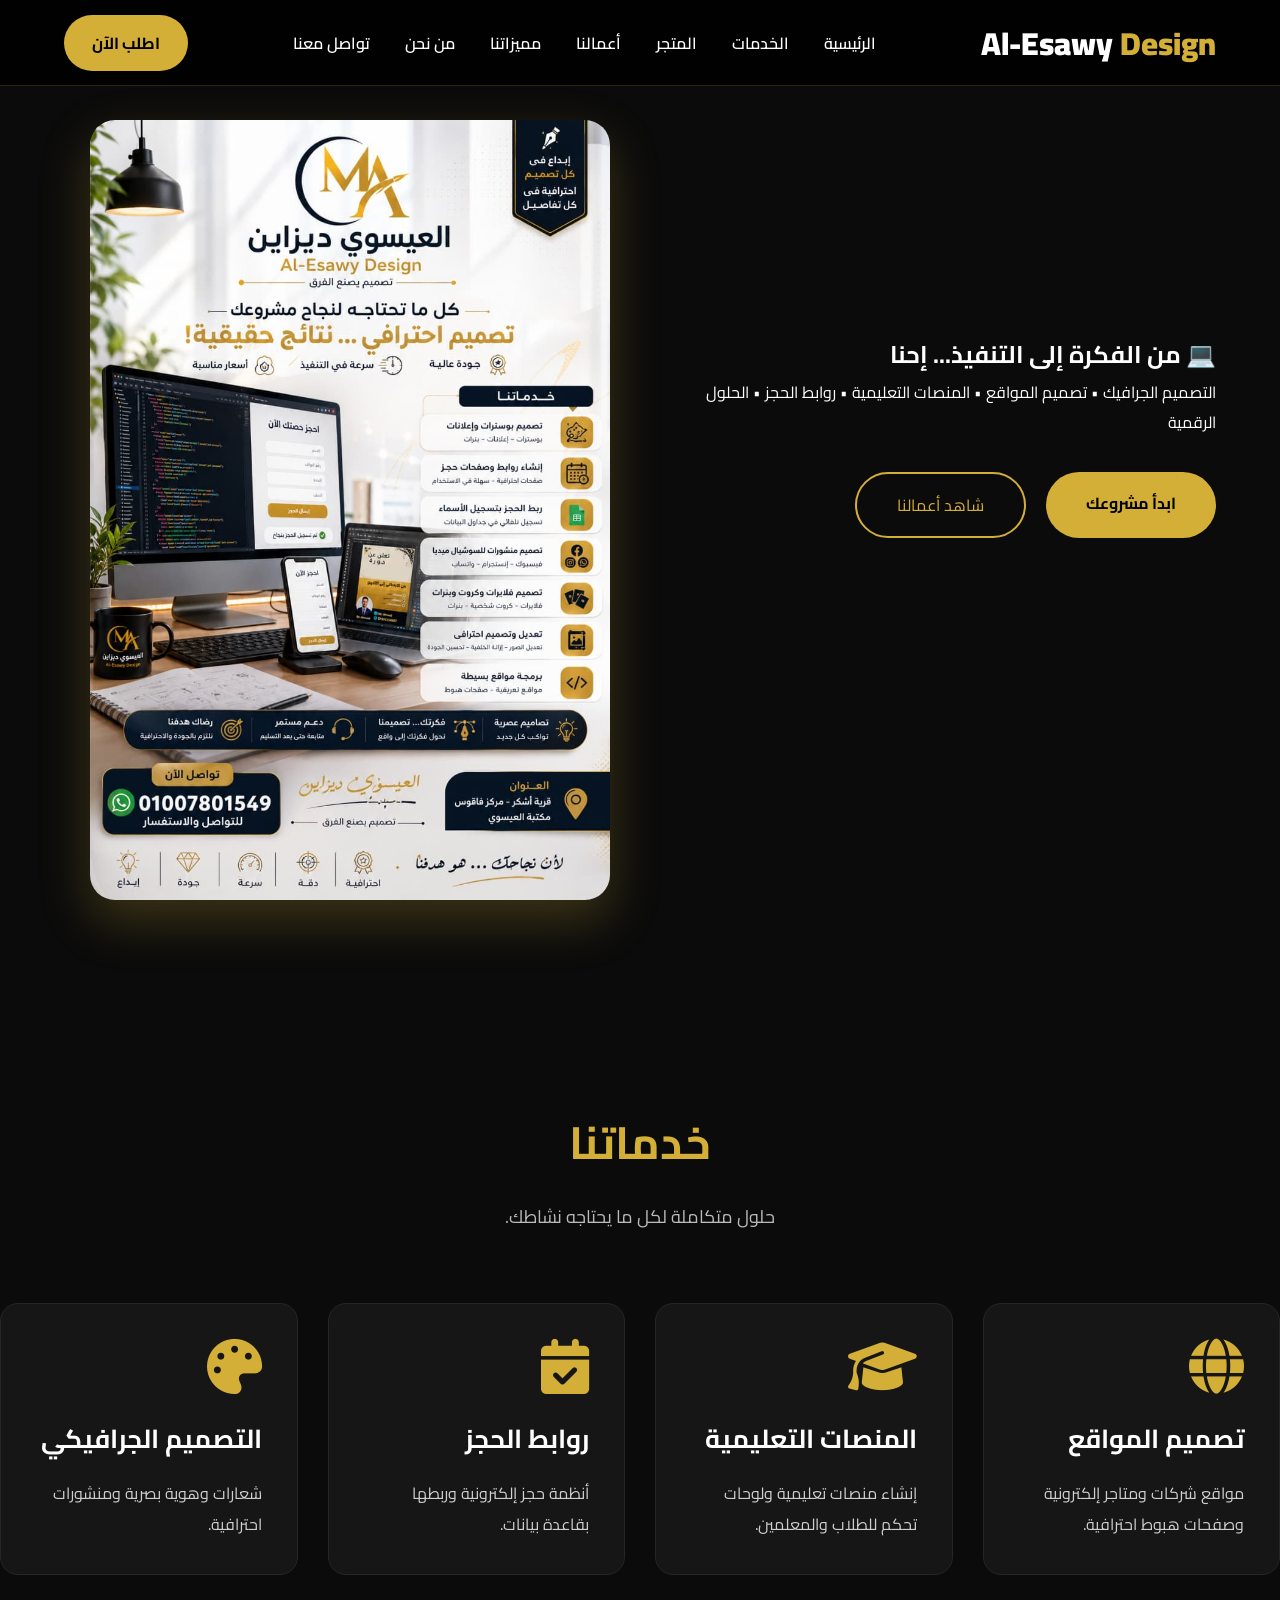
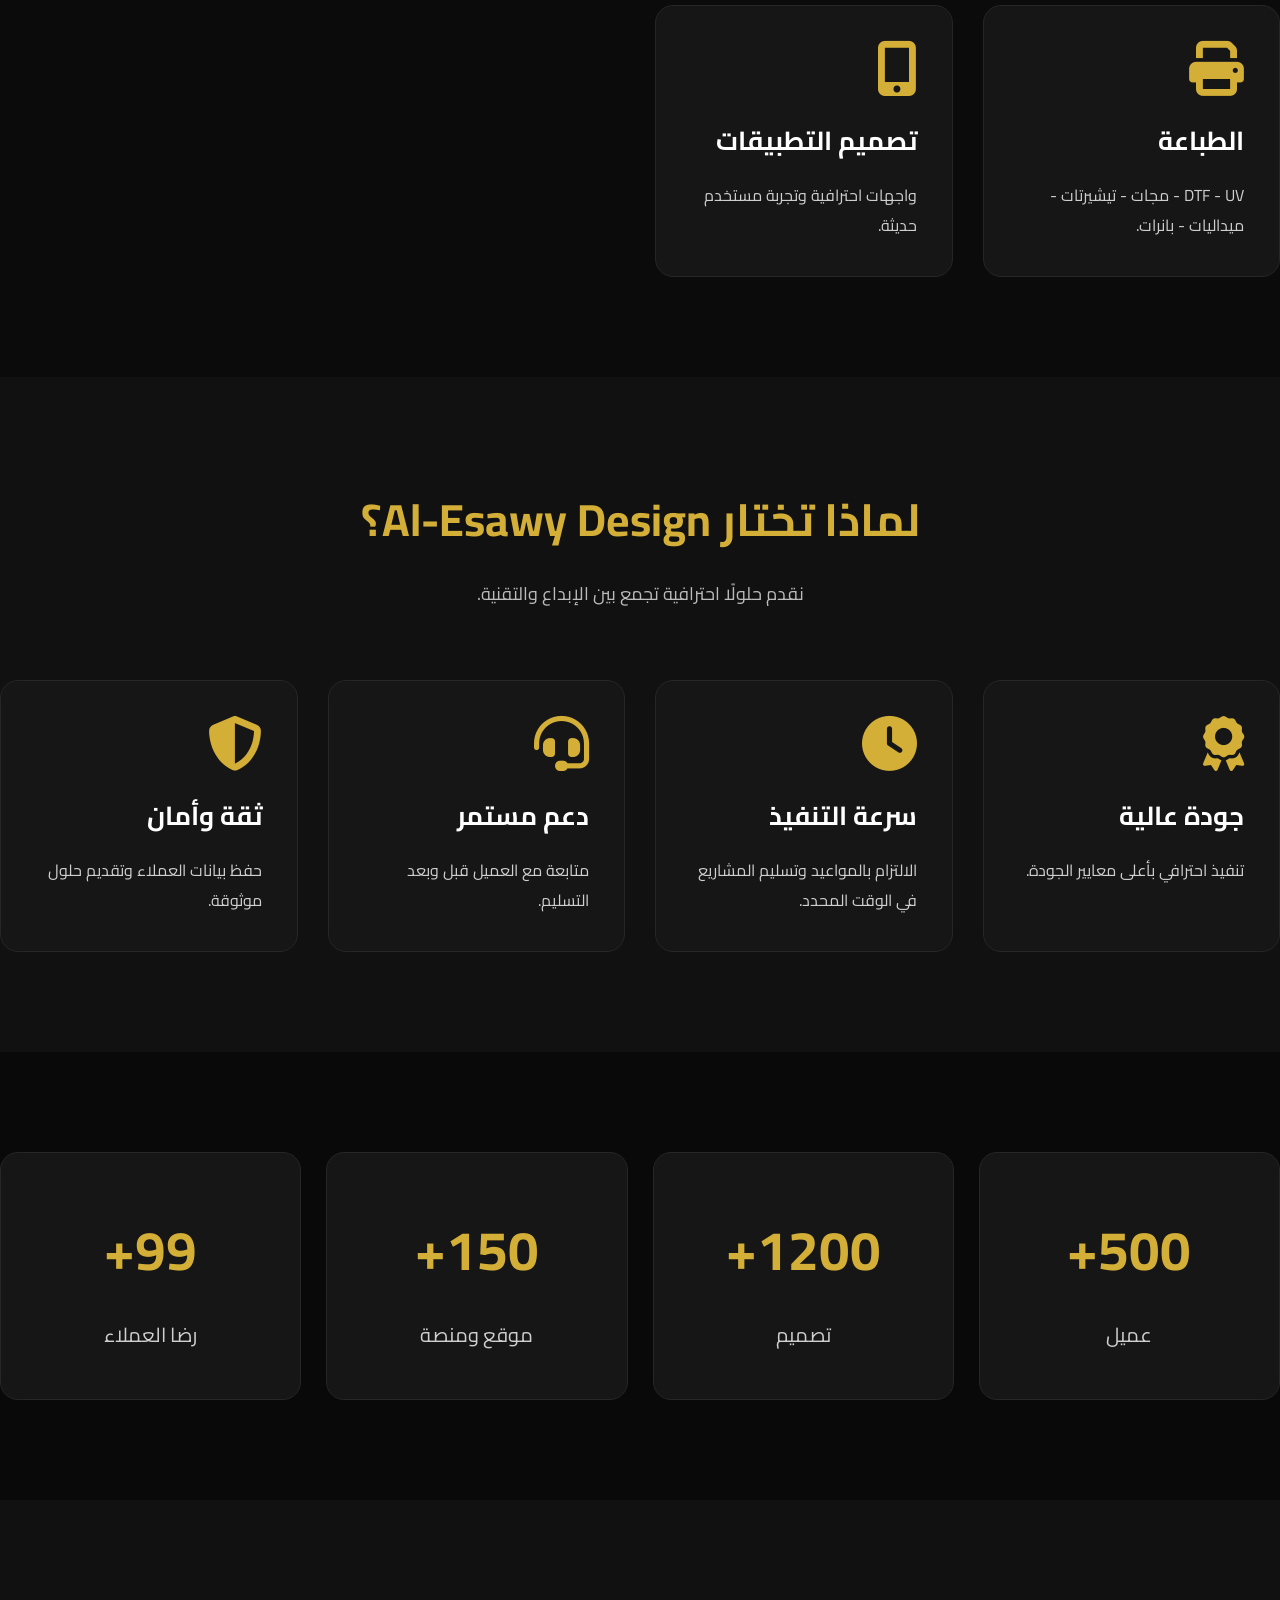
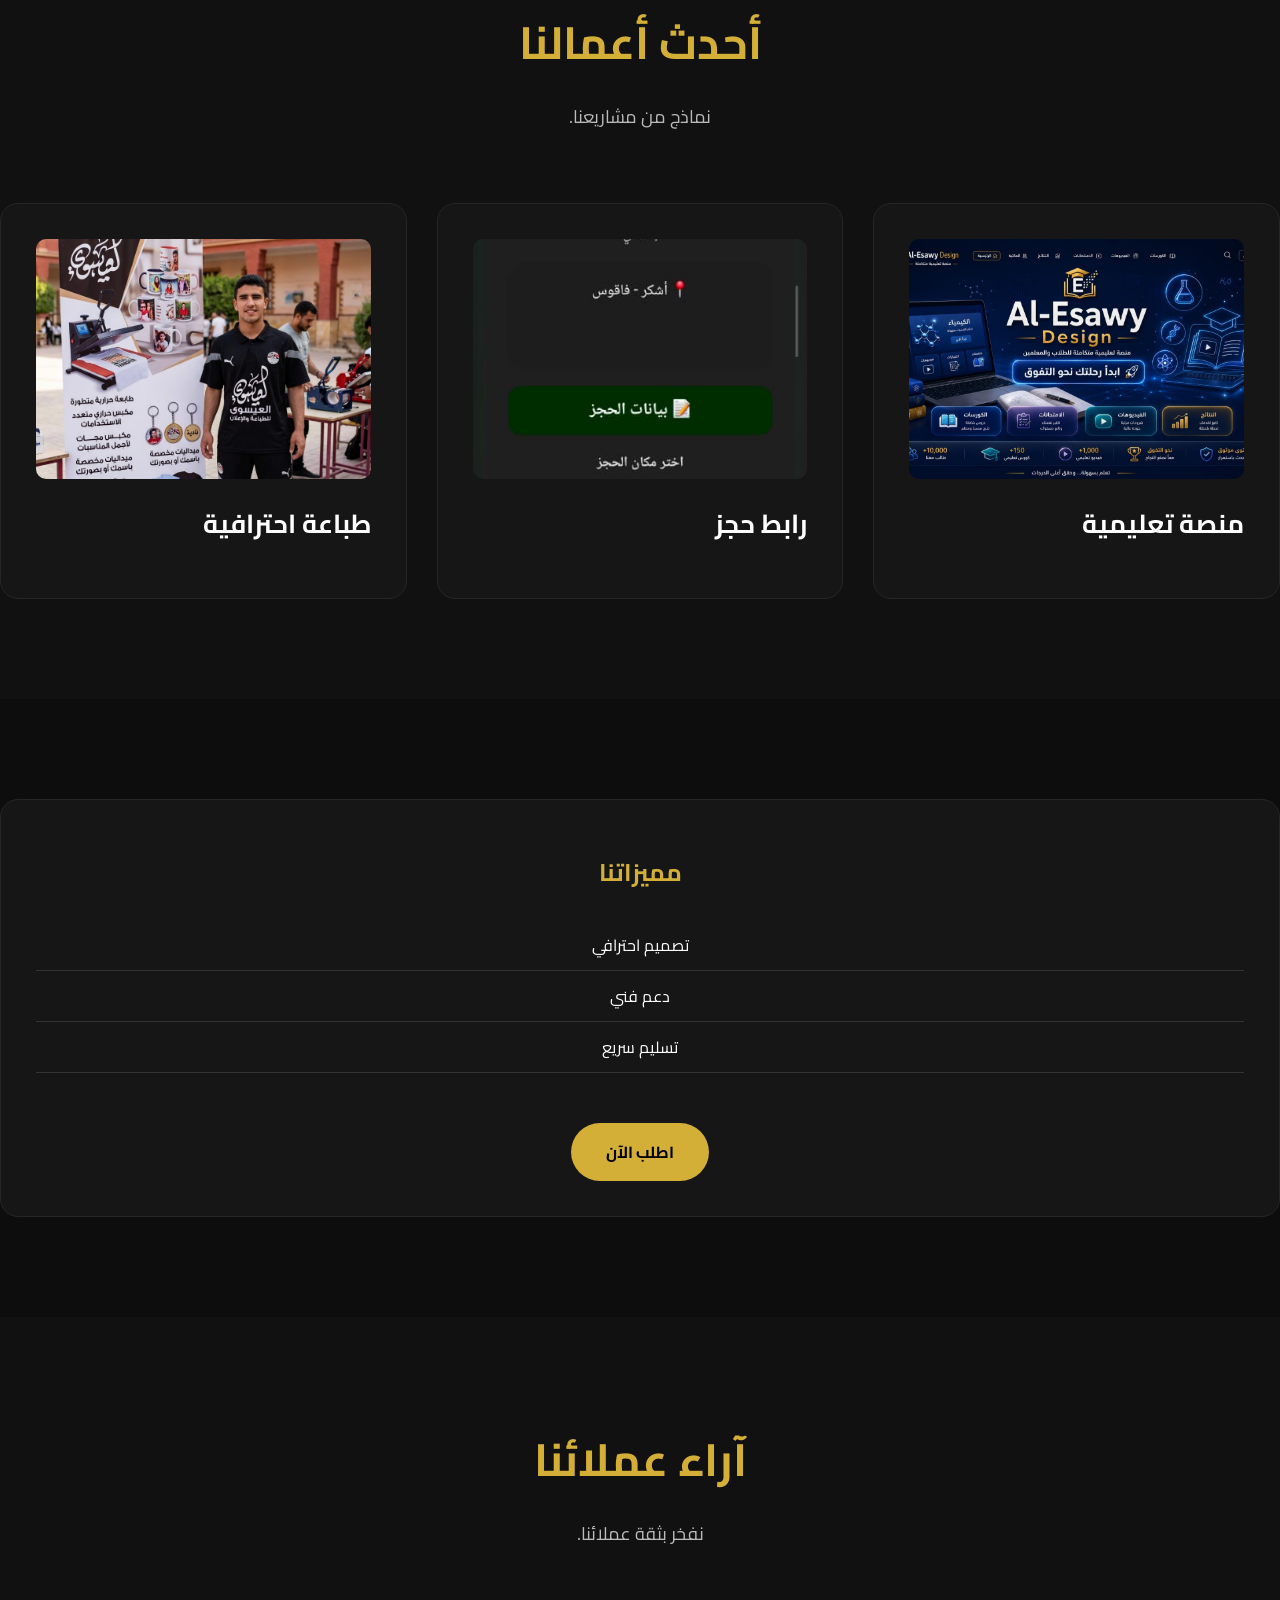
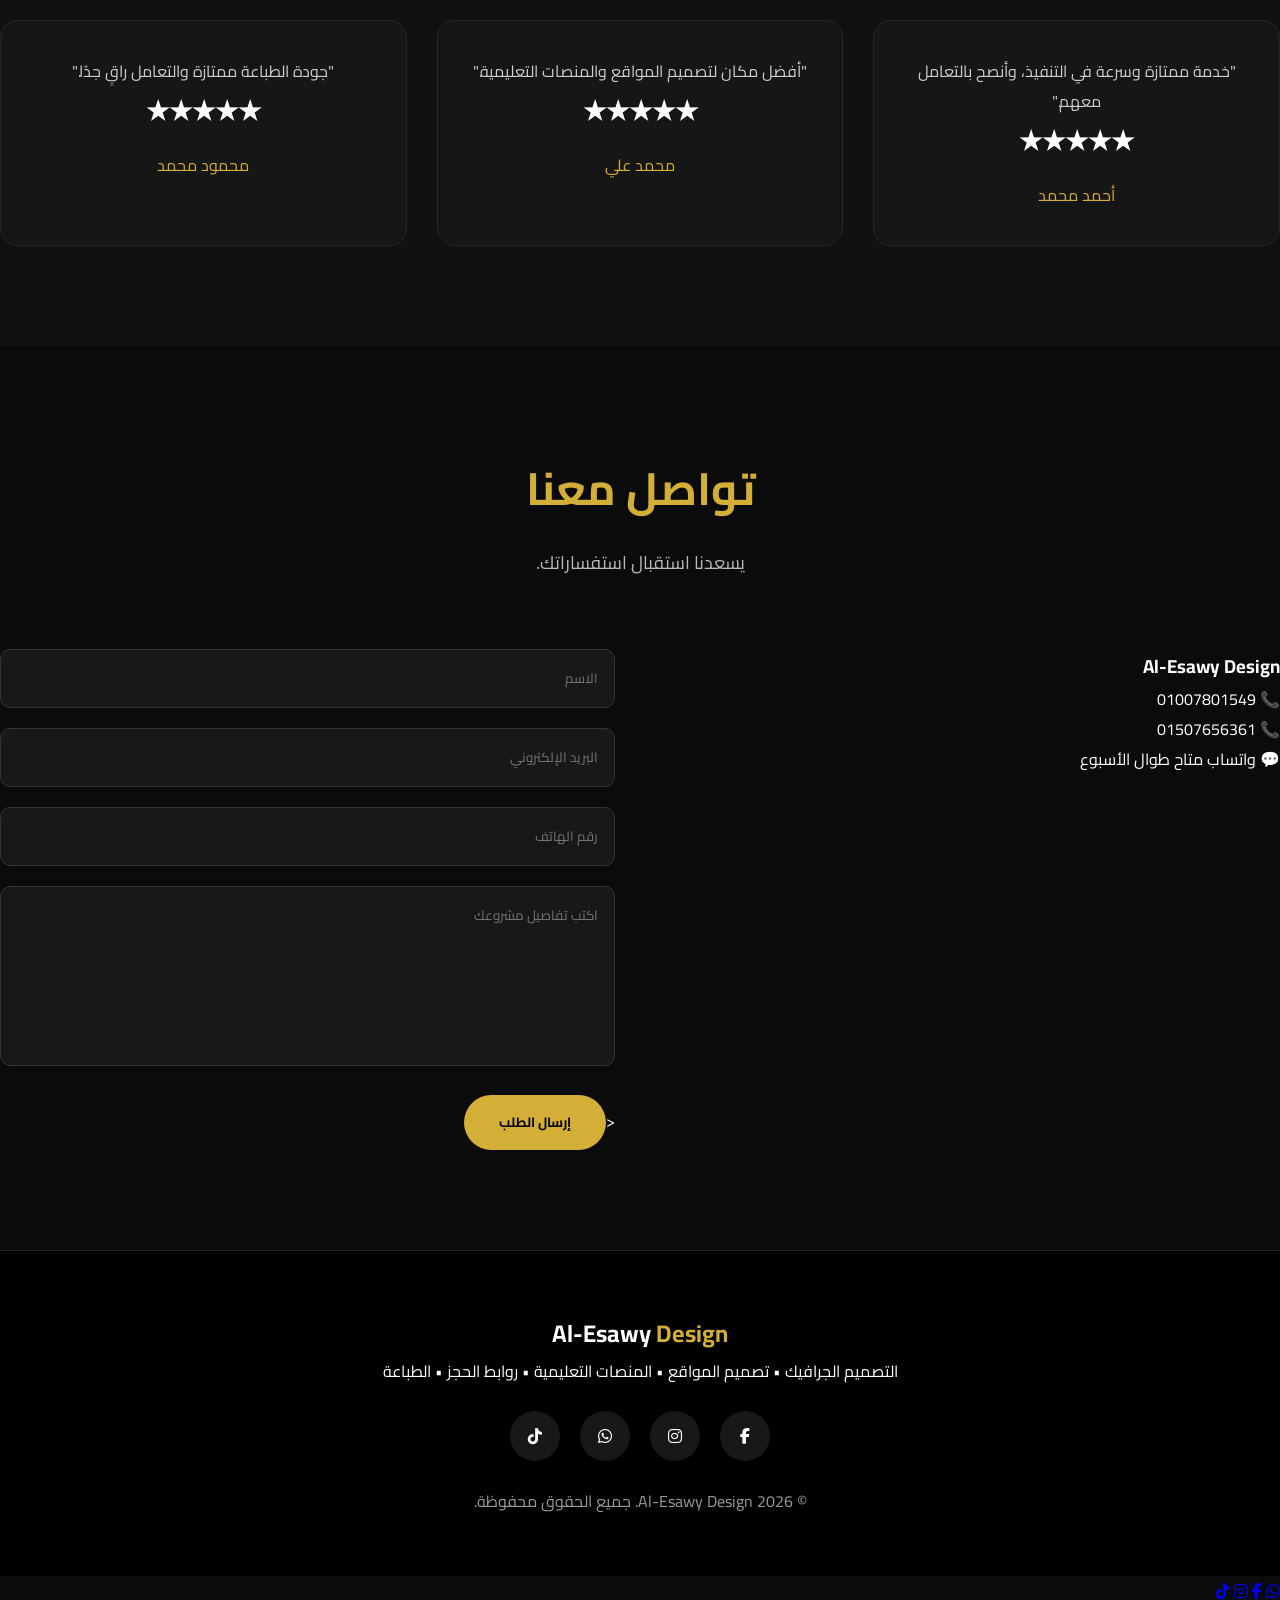
<file: index.html>
<!DOCTYPE html>
<html lang="ar" dir="rtl">
<head>
<meta charset="UTF-8">
<meta name="viewport" content="width=device-width, initial-scale=1.0">

<title>Al-Esawy Design | التصميم والطباعة والتحول الرقمي</title>

<link rel="stylesheet" href="style.css">

<link rel="preconnect" href="https://fonts.googleapis.com">
<link rel="preconnect" href="https://fonts.gstatic.com" crossorigin>

<link href="https://fonts.googleapis.com/css2?family=Cairo:wght@300;400;500;600;700;800;900&display=swap" rel="stylesheet">

<link rel="stylesheet"
href="https://cdnjs.cloudflare.com/ajax/libs/font-awesome/6.7.2/css/all.min.css">

</head>

<body>

<!-- بداية الهيدر -->

<header>

<div class="container">

<a href="#" class="logo">
Al-Esawy <span>Design</span>
</a>

<nav>

<ul>

<li><a href="#home">الرئيسية</a></li>

<li><a href="#services">الخدمات</a></li>

<li><a href="shop.html">المتجر</a></li>

<li><a href="#portfolio">أعمالنا</a></li>

<li><a href="#pricing">مميزاتنا</a></li>

<li><a href="#about">من نحن</a></li>

<li><a href="#contact">تواصل معنا</a></li>

</ul>

</nav>

<div class="header-buttons">

<a href="shop.html" class="call">
اطلب الآن
</a>

</div>

</div>

</header>

<!-- Hero -->

<section class="hero" id="home">

<div class="container hero-container">

<div class="hero-text">

<h1> 💻  من الفكرة إلى التنفيذ... إحنا معاك</h1>

<p>
التصميم الجرافيك • تصميم المواقع • المنصات التعليمية • روابط الحجز • الحلول الرقمية
</p>

<div class="hero-btns">
<a href="#services" class="gold-btn">ابدأ مشروعك</a>
<a href="#portfolio" class="outline-btn">شاهد أعمالنا</a>
</div>

</div>

<div class="hero-image">
<img src="images/hero.jpg" alt="Al-Esawy Design">
</div>

</div>

</section>

<!-- الخدمات -->

<section class="services" id="services">

<div class="section-title">

<h2>

خدماتنا

</h2>

<p>

حلول متكاملة لكل ما يحتاجه نشاطك.

</p>

</div>

<div class="cards">

<div class="card">

<i class="fa-solid fa-globe"></i>

<h3>تصميم المواقع</h3>

<p>

مواقع شركات ومتاجر إلكترونية وصفحات هبوط احترافية.

</p>

</div>

<div class="card">

<i class="fa-solid fa-graduation-cap"></i>

<h3>المنصات التعليمية</h3>

<p>

إنشاء منصات تعليمية ولوحات تحكم للطلاب والمعلمين.

</p>

</div>

<div class="card">

<i class="fa-solid fa-calendar-check"></i>

<h3>روابط الحجز</h3>

<p>

أنظمة حجز إلكترونية وربطها بقاعدة بيانات.

</p>

</div>

<div class="card">

<i class="fa-solid fa-palette"></i>

<h3>التصميم الجرافيكي</h3>

<p>

شعارات وهوية بصرية ومنشورات احترافية.

</p>

</div>

<div class="card">

<i class="fa-solid fa-print"></i>

<h3>الطباعة</h3>

<p>

DTF - UV - مجات - تيشيرتات - ميداليات - بانرات.

</p>

</div>

<div class="card">

<i class="fa-solid fa-mobile-screen-button"></i>

<h3>تصميم التطبيقات</h3>

<p>

واجهات احترافية وتجربة مستخدم حديثة.

</p>

</div>

</div>

</section>

<!-- لماذا نحن -->

<section class="why-us" id="about">

<div class="section-title">
<h2>لماذا تختار Al-Esawy Design؟</h2>
<p>نقدم حلولًا احترافية تجمع بين الإبداع والتقنية.</p>
</div>

<div class="cards">

<div class="card">
<i class="fa-solid fa-award"></i>
<h3>جودة عالية</h3>
<p>تنفيذ احترافي بأعلى معايير الجودة.</p>
</div>

<div class="card">
<i class="fa-solid fa-clock"></i>
<h3>سرعة التنفيذ</h3>
<p>الالتزام بالمواعيد وتسليم المشاريع في الوقت المحدد.</p>
</div>

<div class="card">
<i class="fa-solid fa-headset"></i>
<h3>دعم مستمر</h3>
<p>متابعة مع العميل قبل وبعد التسليم.</p>
</div>

<div class="card">
<i class="fa-solid fa-shield-halved"></i>
<h3>ثقة وأمان</h3>
<p>حفظ بيانات العملاء وتقديم حلول موثوقة.</p>
</div>

</div>

</section>

<!-- الإحصائيات -->

<section class="stats">

<div class="cards">

<div class="card">
<h2>500+</h2>
<p>عميل</p>
</div>

<div class="card">
<h2>1200+</h2>
<p>تصميم</p>
</div>

<div class="card">
<h2>150+</h2>
<p>موقع ومنصة</p>
</div>

<div class="card">
<h2>99%</h2>
<p>رضا العملاء</p>
</div>

</div>

</section>

<!-- معرض الأعمال -->

<section class="portfolio" id="portfolio">

<div class="section-title">
<h2>أحدث أعمالنا</h2>
<p>نماذج من مشاريعنا.</p>
</div>

<div class="cards">

<div class="card">
<img src="images/project1.jpg" alt="">
<h3>منصة تعليمية</h3>
</div>

<div class="card">
<img src="images/project2.jpg" alt="">
<h3>رابط حجز</h3>
</div>

<div class="card">
<img src="images/project4.jpg" alt="">
<h3>طباعة احترافية</h3>
</div>

</section>


<section class="pricing" id="pricing">


</div>

<div class="cards">

<div class="card">

<h2>مميزاتنا </h2>
<ul>
<li>تصميم احترافي</li>
<li>دعم فني</li>
<li>تسليم سريع</li>
</ul>
<a href="shop.html">اطلب الآن</a> 

</div>

</section>

<!-- آراء العملاء -->

<section class="testimonials">

<div class="section-title">
<h2>آراء عملائنا</h2>
<p>نفخر بثقة عملائنا.</p>
</div>

<div class="cards">

<div class="card">
<p>"خدمة ممتازة وسرعة في التنفيذ، وأنصح بالتعامل معهم."</p>
<h3>★★★★★</h3>
<span>أحمد محمد</span>
</div>

<div class="card">
<p>"أفضل مكان لتصميم المواقع والمنصات التعليمية."</p>
<h3>★★★★★</h3>
<span>محمد علي</span>
</div>

<div class="card">
<p>"جودة الطباعة ممتازة والتعامل راقٍ جدًا."</p>
<h3>★★★★★</h3>
<span>محمود محمد</span>
</div>

</div>

</section>

<!-- تواصل معنا -->

<section class="contact" id="contact">

<div class="section-title">
<h2>تواصل معنا</h2>
<p>يسعدنا استقبال استفساراتك.</p>
</div>

<div class="contact-box">

<div class="info">

<h3>Al-Esawy Design</h3>

<p>📞 01007801549</p>

<p>📞 01507656361</p>

<p>💬 واتساب متاح طوال الأسبوع</p>

</div>

<form>

<input type="text" placeholder="الاسم">

<input type="email" placeholder="البريد الإلكتروني">

<input type="text" placeholder="رقم الهاتف">

<textarea placeholder="اكتب تفاصيل مشروعك"></textarea>

<<button onclick="sendWhatsApp()">إرسال الطلب</button>
</form>

</div>

</section>

<!-- Footer -->

<footer>

<div class="container">

<h2>Al-Esawy <span>Design</span></h2>

<p>
التصميم الجرافيك • تصميم المواقع • المنصات التعليمية • روابط الحجز • الطباعة
</p>

<div class="social">

<a href="#"><i class="fab fa-facebook-f"></i></a>

<a href="#"><i class="fab fa-instagram"></i></a>

<a href="#"><i class="fab fa-whatsapp"></i></a>

<a href="#"><i class="fab fa-tiktok"></i></a>

</div>

<p class="copy">
© 2026 Al-Esawy Design. جميع الحقوق محفوظة.
</p>

</div>

</footer>

<script src="script.js"></script>

<div class="social-fixed">

<a href="https://wa.me/201007801549" target="_blank" class="whatsapp" title="واتساب">
<i class="fab fa-whatsapp"></i>
</a>

<a href="https://www.facebook.com/share/1BiCspj3Xg/" target="_blank" class="facebook" title="فيسبوك">
<i class="fab fa-facebook-f"></i>
</a>

<a href="https://www.instagram.com/alesawydesign?igsh=d3pidzl3b2hxMDJu" target="_blank" class="instagram" title="إنستجرام">
<i class="fab fa-instagram"></i>
</a>

<a href="https://www.tiktok.com/@alesawy.design?_r=1&_t=ZS-98LtYbEDgpj" target="_blank" class="tiktok" title="تيك توك">
<i class="fab fa-tiktok"></i>
</a>

</div>

<script>
function sendWhatsApp() {

  let name = document.getElementById("name").value;
  let phoneCustomer = document.getElementById("phone").value;
  let product = document.getElementById("product").value;

let myWhatsApp = "201007801549";

  let message = 
`طلب جديد:
الاسم: ${name}
رقم العميل: ${phoneCustomer}
المنتج: ${product}`;

  window.open(
    "https://wa.me/" + myWhatsApp + "?text=" + encodeURIComponent(message)
  );
}
</script>

</body>
</html>
</file>
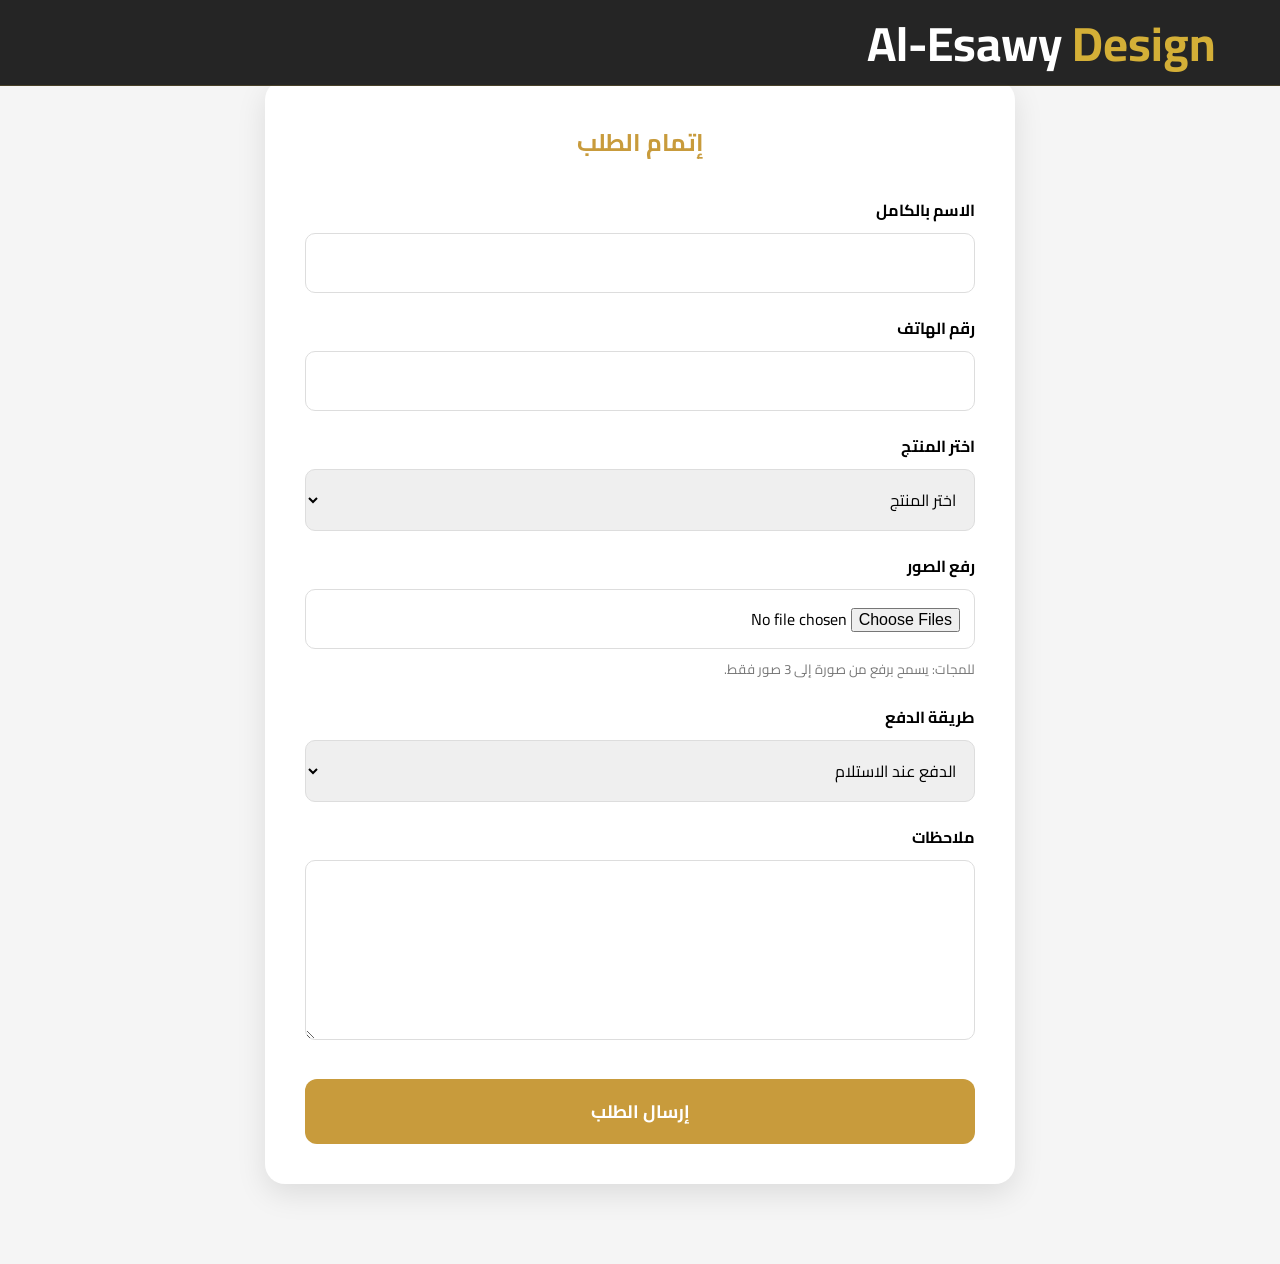
<file: order.html>
<!DOCTYPE html>
<html lang="ar" dir="rtl">

<head>

<meta charset="UTF-8">

<meta name="viewport" content="width=device-width, initial-scale=1.0">

<title>إتمام الطلب | Al-Esawy Design</title>

<link rel="stylesheet" href="style.css">
<link rel="stylesheet" href="order.css">

<link href="https://fonts.googleapis.com/css2?family=Cairo:wght@300;400;600;700;800&display=swap" rel="stylesheet">

<link rel="stylesheet" href="https://cdnjs.cloudflare.com/ajax/libs/font-awesome/6.6.0/css/all.min.css">

</head>

<body>

<header>

<div class="container">

<div class="logo">

<h2>Al-Esawy <span>Design</span></h2>

</div>

</div>

</header>

<section class="order-section">

<div class="order-box">

<h1>إتمام الطلب</h1>

<form id="orderForm">

<label>الاسم بالكامل</label>

<input type="text" id="name" required>

<label>رقم الهاتف</label>

<input type="tel" id="phone" required>

<label>اختر المنتج</label>

<select id="product" required>

<option value="">اختر المنتج</option>

<option value="مج أبيض">مج أبيض - 90 جنيه</option>

<option value="مج سحري">مج سحري - 120 جنيه</option>

<option value="ميدالية">ميدالية - 20 جنيه</option>

<option value="تابلوه">تابلوه</option>

<option value="درع">درع</option>

</select>

<div id="sizes" style="display:none;">

<label>مقاس التابلوه</label>

<select id="tableSize">

<option>10×15</option>

<option>15×21</option>

<option selected>20×30 - 80 جنيه</option>

<option>30×40</option>

<option>40×50</option>

<option>50×60</option>

<option>50×70</option>

</select>

</div>

<label>رفع الصور</label>

<input type="file" id="images" multiple accept="image/*">

<small>
للمجات: يسمح برفع من صورة إلى 3 صور فقط.
</small>

<label>طريقة الدفع</label>

<select id="payment">

<option>الدفع عند الاستلام</option>

<option>فودافون كاش</option>

</select>

<div id="vodafoneBox" style="display:none;">

<label>ارفع صورة إيصال التحويل</label>

<input type="file" id="receipt" accept="image/*">

<label>آخر 4 أرقام من رقم التحويل</label>

<input type="text" maxlength="4">

</div>

<label>ملاحظات</label>

<textarea rows="5"></textarea>

<button type="submit">

إرسال الطلب

</button>

</form>

</div>

</section>

<script src="order.js"></script>

</body>

</html>
</file>
<file: style.css>
/* ===========================
   Al-Esawy Design
=========================== */

*{
margin:0;
padding:0;
box-sizing:border-box;
scroll-behavior:smooth;
font-family:'Cairo',sans-serif;
}

:root{
--gold:#D4AF37;
--black:#0b0b0b;
--dark:#161616;
--white:#ffffff;
--gray:#bdbdbd;
--transition:.4s;
}

body{
background:var(--black);
color:var(--white);
overflow-x:hidden;
}

.container{
width:90%;
max-width:1300px;
margin:auto;
}

section{
padding:100px 0;
}

a{
text-decoration:none;
}

img{
max-width:100%;
display:block;
}

/* ================= HEADER ================= */

header{
position:fixed;
top:0;
left:0;
width:100%;
z-index:999;
background:rgba(0,0,0,.85);
backdrop-filter:blur(12px);
border-bottom:1px solid rgba(212,175,55,.2);
}

header .container{
display:flex;
justify-content:space-between;
align-items:center;
height:85px;
}

.logo{
font-size:32px;
font-weight:900;
color:#fff;
}

.logo span{
color:var(--gold);
}

nav ul{
display:flex;
list-style:none;
gap:35px;
}

nav a{
color:#fff;
font-weight:600;
transition:.3s;
}

nav a:hover{
color:var(--gold);
}

.call{
background:var(--gold);
color:#000;
padding:13px 28px;
border-radius:40px;
font-weight:700;
transition:.3s;
}

.call:hover{
transform:translateY(-5px);
box-shadow:0 0 25px var(--gold);
}

/* ================= HERO ================= */

.hero{
min-height:100vh;
display:flex;
align-items:center;
background:#0b0b0b;
padding-top:120px;
}

.hero-container{
display:flex;
align-items:center;
justify-content:space-between;
gap:60px;
}

.hero-text{
    flex:1;
    display:flex;
    flex-direction:column;
    justify-content:center;
    margin-top:-150px;
}

.hero-image{
flex:1;
text-align:center;
}

.hero-image img{
width:100%;
max-width:520px;
border-radius:25px;
box-shadow:0 20px 50px rgba(212,175,55,.25);
transition:.4s;
}

.hero-image img:hover{
transform:scale(1.03);
}

@media(max-width:992px){

.hero-container{
flex-direction:column-reverse;
text-align:center;
}

.hero-image img{
max-width:380px;
}

}

.gold-btn{
background:var(--gold);
color:#000;
padding:16px 40px;
border-radius:50px;
font-weight:bold;
transition:.3s;
}

.hero-btns{
    display:flex;
    gap:20px;
    justify-content:flex-start;
    margin-top:35px;
}

.outline-btn{
border:2px solid var(--gold);
padding:16px 40px;
border-radius:50px;
color:var(--gold);
transition:.3s;
}

.gold-btn:hover,
.outline-btn:hover{
transform:translateY(-6px);
}

/* ================= TITLES ================= */

.section-title{
text-align:center;
margin-bottom:70px;
}

.section-title h2{
font-size:45px;
color:var(--gold);
margin-bottom:15px;
}

.section-title p{
color:#bbb;
font-size:18px;
}

/* ================= CARDS ================= */

.cards{
display:grid;
grid-template-columns:repeat(auto-fit,minmax(280px,1fr));
gap:30px;
}

.card{
background:var(--dark);
padding:35px;
border-radius:18px;
transition:.4s;
border:1px solid #262626;
}

.card:hover{
transform:translateY(-10px);
border-color:var(--gold);
}

.card i{
font-size:55px;
color:var(--gold);
margin-bottom:20px;
}

.card h3{
margin-bottom:15px;
font-size:26px;
}

.card p{
color:#cfcfcf;
line-height:1.9;
}

/* ================= WHY US ================= */

.why-us{
background:#111;
}

/* ================= STATS ================= */

.stats{
background:#090909;
}

.stats .cards{
display:grid;
grid-template-columns:repeat(4,1fr);
gap:25px;
}

.stats .card{
text-align:center;
padding:45px 20px;
}

.stats h2{
font-size:55px;
color:var(--gold);
margin-bottom:15px;
}

.stats p{
font-size:20px;
}

/* ================= PORTFOLIO ================= */

.portfolio{
background:#111;
}

.portfolio img{
width:100%;
height:240px;
object-fit:cover;
border-radius:10px;
margin-bottom:20px;
transition:.4s;
}

.portfolio .card:hover img{
transform:scale(1.05);
}

/* ================= PRICING ================= */

.pricing{
background:#0d0d0d;
}

.pricing .card{
text-align:center;
}

.pricing h2{
color:var(--gold);
margin:15px 0;
}

.pricing ul{
list-style:none;
margin:25px 0;
}

.pricing li{
padding:10px 0;
border-bottom:1px solid #333;
}

.pricing a{
display:inline-block;
margin-top:25px;
padding:14px 35px;
background:var(--gold);
color:#000;
border-radius:40px;
font-weight:bold;
}

.featured{
border:2px solid var(--gold);
transform:scale(1.05);
}

/* ================= TESTIMONIALS ================= */

.testimonials{
background:#111;
}

.testimonials .card{
text-align:center;
}

.testimonials span{
display:block;
margin-top:15px;
color:var(--gold);
}

/* ================= CONTACT ================= */

.contact{
background:#0b0b0b;
}

.contact-box{
display:grid;
grid-template-columns:1fr 1fr;
gap:50px;
}

.contact input,
.contact textarea{
width:100%;
padding:16px;
margin-bottom:20px;
background:#181818;
border:1px solid #333;
color:#fff;
border-radius:10px;
}

.contact textarea{
height:180px;
resize:none;
}

.contact button{
background:var(--gold);
color:#000;
padding:15px 35px;
border:none;
border-radius:40px;
font-weight:bold;
cursor:pointer;
}

/* ================= FOOTER ================= */

footer{
background:#000;
text-align:center;
padding:60px 20px;
border-top:1px solid #222;
}

footer span{
color:var(--gold);
}

.social{
margin:25px 0;
}

.social a{
display:inline-flex;
width:50px;
height:50px;
justify-content:center;
align-items:center;
background:#181818;
border-radius:50%;
margin:0 8px;
color:#fff;
transition:.3s;
}

.social a:hover{
background:var(--gold);
color:#000;
}

.copy{
margin-top:25px;
color:#999;
}

/* ================= MOBILE ================= */

@media(max-width:992px){

nav{
display:none;
}

.hero h1{
font-size:42

.top-btn{

position:fixed;

bottom:25px;

left:25px;

width:55px;

height:55px;

border:none;

border-radius:50%;

background:#D4AF37;

color:#000;

font-size:22px;

cursor:pointer;

display:none;

justify-content:center;

align-items:center;

box-shadow:0 10px 25px rgba(0,0,0,.3);

z-index:9999;

transition:.3s;

}

.top-btn:hover{

transform:translateY(-5px);

}

.social-fixed{
position:fixed;
right:20px;
bottom:30px;
display:flex;
flex-direction:column;
gap:15px;
z-index:9999;
}

.social-fixed a{
width:60px;
height:60px;
display:flex;
justify-content:center;
align-items:center;
border-radius:50%;
font-size:28px;
color:#fff;
text-decoration:none;
box-shadow:0 10px 25px rgba(0,0,0,.35);
transition:.35s;
}

.social-fixed a:hover{
transform:translateY(-6px) scale(1.08);
}

.whatsapp{
background:#25D366;
}

.facebook{
background:#1877F2;
}

.instagram{
background:linear-gradient(45deg,#f58529,#dd2a7b,#8134af,#515bd4);
}

.tiktok{
background:#000;
border:2px solid #fff;
}

/* تعديل عرض الموقع على الموبايل */

@media (max-width: 768px) {

    body {
        overflow-x: hidden;
    }

    .container {
        width: 100%;
        padding: 0 15px;
    }

    header .container {
        flex-direction: column;
        text-align: center;
    }

    nav ul {
        flex-direction: column;
        gap: 15px;
    }

    .hero-container {
        flex-direction: column;
    }

    .hero-image img {
        width: 100%;
        height: auto;
    }

    .cards {
        grid-template-columns: 1fr !important;
    }

    .card {
        width: 100%;
    }

    .products {
        display: grid;
        grid-template-columns: 1fr;
        gap: 20px;
        padding: 15px;
    }

    .product-card img {
        width: 100%;
        height: auto;
    }

    .order-box {
        width: 95%;
        margin: auto;
    }

}

@media (max-width: 768px) {

header .container {
    flex-direction: column;
}

header nav {
    display: block;
    width: 100%;
}

header nav ul {
    display: flex;
    flex-direction: column;
    align-items: center;
    gap: 15px;
}

header nav ul li a {
    font-size: 16px;
    color: #fff;
}

.header-buttons {
    margin-top: 15px;
}

}

@media (max-width: 768px){

header {
    height: auto;
}

header .container {
    display: flex;
    flex-direction: column;
}

nav {
    display: block !important;
    width: 100%;
}

nav ul {
    display: flex !important;
    flex-direction: column;
    align-items: center;
    padding: 0;
}

nav ul li {
    display: block;
}

nav ul li a {
    display: block;
    color: white;
    padding: 10px;
}

}
</file>
<file: order.css>
.order-section{
padding:80px 20px;
background:#f5f5f5;
min-height:100vh;
}

.order-box{
max-width:750px;
margin:auto;
background:#fff;
padding:40px;
border-radius:20px;
box-shadow:0 10px 30px rgba(0,0,0,.1);
}

.order-box h1{
text-align:center;
margin-bottom:30px;
color:#c89b3c;
}

.order-box label{
display:block;
margin-top:20px;
margin-bottom:8px;
font-weight:bold;
}

.order-box input,
.order-box select,
.order-box textarea{
width:100%;
padding:14px;
border:1px solid #ddd;
border-radius:10px;
font-family:Cairo;
font-size:16px;
}

.order-box input:focus,
.order-box select:focus,
.order-box textarea:focus{
outline:none;
border-color:#c89b3c;
}

.order-box small{
display:block;
margin-top:8px;
color:#777;
}

.order-box button{
width:100%;
margin-top:30px;
padding:16px;
border:none;
border-radius:12px;
background:#c89b3c;
color:#fff;
font-size:18px;
font-weight:bold;
cursor:pointer;
transition:.3s;
}

.order-box button:hover{
background:#111;
}

#vodafoneBox,
#sizes{
margin-top:20px;
padding:15px;
background:#fafafa;
border:1px solid #eee;
border-radius:12px;
}

@media(max-width:768px){

.order-box{
padding:25px;
}

.order-box h1{
font-size:28px;
}

}

.input-group{
    margin-bottom:20px;
}

.input-group label{
    display:block;
    margin-bottom:8px;
    font-weight:700;
    color:#222;
    font-size:16px;
}

.input-group input{
    width:100%;
    padding:14px;
    border:1px solid #ddd;
    border-radius:10px;
    font-size:16px;
    font-family:'Cairo', sans-serif;
    transition:.3s;
}

.input-group input:focus{
    outline:none;
    border-color:#d4af37;
    box-shadow:0 0 8px rgba(212,175,55,.3);
}

/* تغيير لون عناوين الحقول */
label{
    color:#000 !important;
    font-weight:700;
}

/* تغيير لون النص داخل القوائم */
select{
    color:#000;
}

/* تغيير لون النص داخل الخانات */
input,
textarea{
    color:#000;
}
</file>
